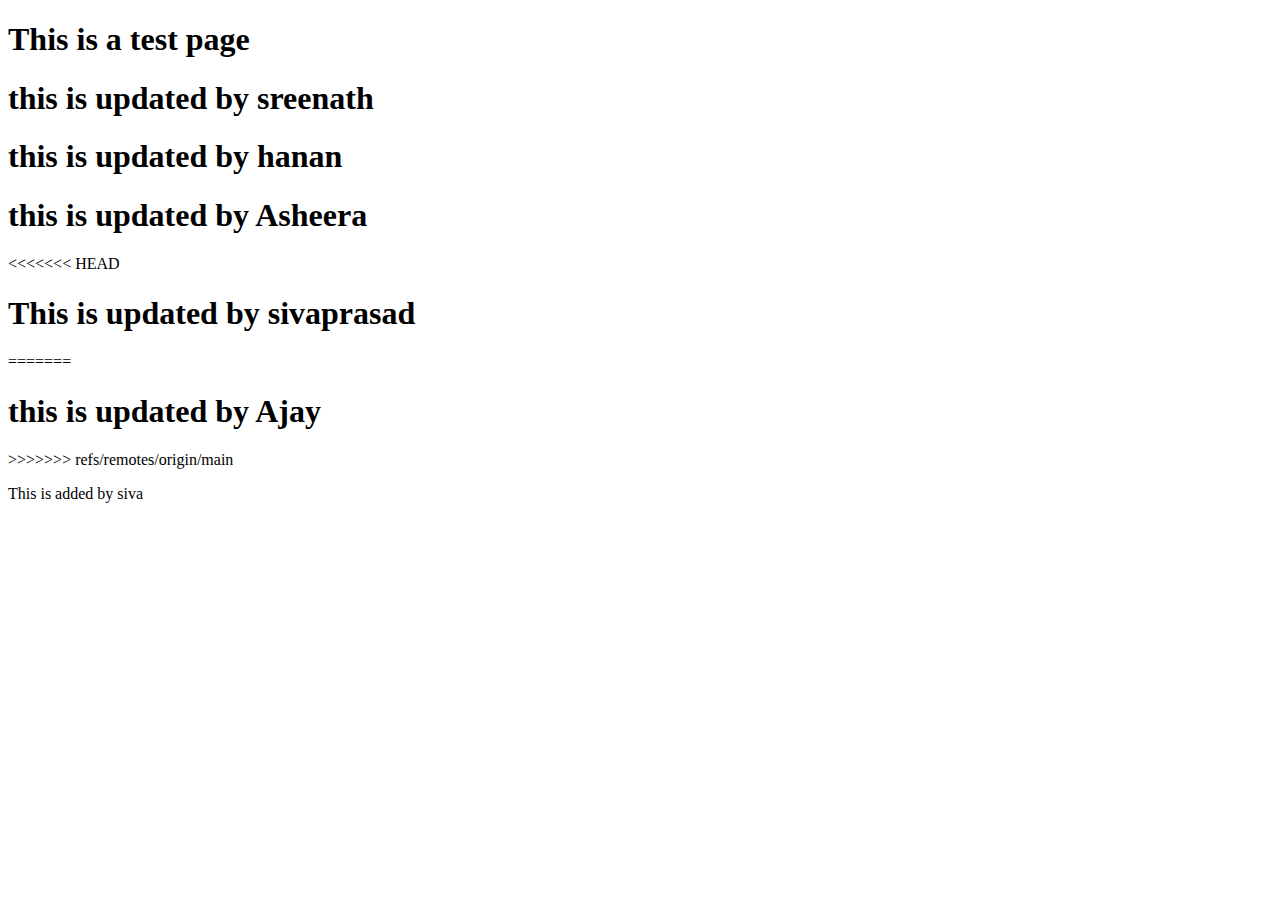
<file: index.html>
<!DOCTYPE html>
<html lang="en">
<head>
    <meta charset="UTF-8">
    <meta name="viewport" content="width=device-width, initial-scale=1.0">
    <title>Document</title>
</head>
<body>
    <h1>This is a test page</h1>
    <h1> this is updated by sreenath</h1>
    <h1> this is updated by hanan</h1>
    <h1>this is updated by Asheera</h1>
<<<<<<< HEAD
    <h1>This is updated by sivaprasad</h1>
=======
    <h1>this is updated by Ajay</h1>
    

>>>>>>> refs/remotes/origin/main
<p>This is added by siva</p>
</body>
</html>
</file>
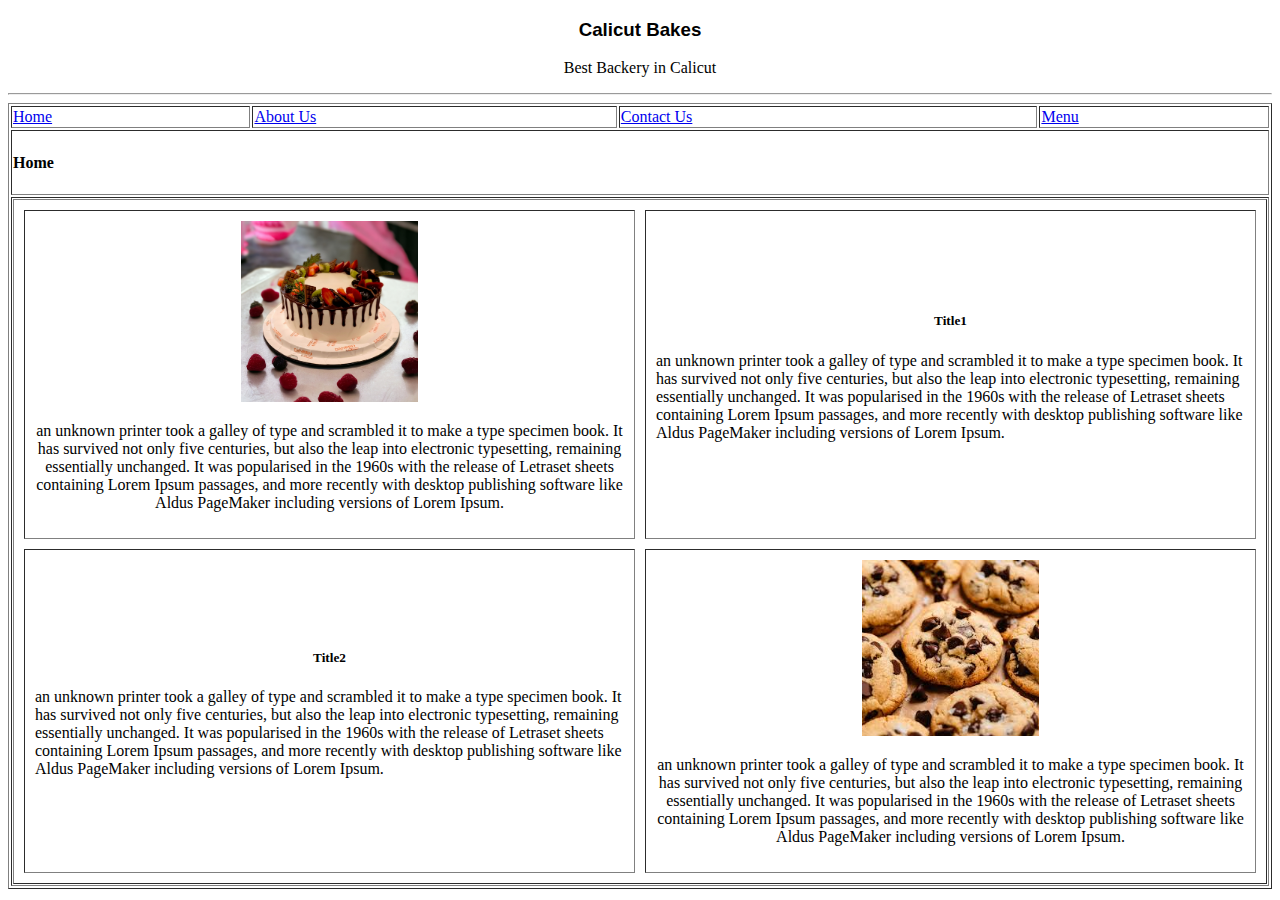
<file: CalicutBakes/index.html>
<!DOCTYPE html>
<html lang="en">
<head>
    <meta charset="UTF-8">
    <meta name="viewport" content="width=device-width, initial-scale=1.0">
    <title>CalicutBackes</title>
</head>
<body>
    <h3 align="center"><font face="arial">Calicut Bakes</font></h3>
    <p align="center">Best Backery in Calicut</p>
    <hr>
    <table border="1" width="100%">
        <tr>
        <td><a href="index.html">Home</a></td>
        <td><a href="about.html">About Us</a></td>
        <td><a href="contact.html">Contact Us</a></td>
        <td><a href="menu.html">Menu</a></td>
        </tr>
        <tr>
            <td colspan="4"> <h4>Home</h4></td>

        </tr>
        <tr>
            <!--Main Content-->
            <td colspan="4">
            <table border="1" cellpadding="10" cellspacing="10" width="100%">
                    <tr>
                        <td width="40%" align="center">
                            <img src="./images/Cacke1.jpeg" width="30%" height="30%">
                            <p>
                              
                                an unknown printer took a galley of type and scrambled it to make a type specimen book. It has survived not only five centuries, but also the leap into electronic typesetting, remaining essentially unchanged. It was popularised in the 1960s with the release of Letraset sheets containing Lorem Ipsum passages, and more recently with desktop publishing software 
                                like Aldus PageMaker including versions of Lorem Ipsum.
                            </p>    
                        </td>
                        <td>
                            <h5 align="center">Title1</h5>
                            <p>
                              
                                an unknown printer took a galley of type and scrambled it to make a type specimen book. It has survived not only five centuries, but also the leap into electronic typesetting, remaining essentially unchanged. It was popularised in the 1960s with the release of Letraset sheets containing Lorem Ipsum passages, and more recently with desktop publishing software 
                                like Aldus PageMaker including versions of Lorem Ipsum.
                            </p>    
                        </td>    

                    </tr>
                    <tr>
                        <td>
                            <p>
                                <h5 align="center">Title2</h5>
                                an unknown printer took a galley of type and scrambled it to make a type specimen book. It has survived not only five centuries, but also the leap into electronic typesetting, remaining essentially unchanged. It was popularised in the 1960s with the release of Letraset sheets containing Lorem Ipsum passages, and more recently with desktop publishing software 
                                like Aldus PageMaker including versions of Lorem Ipsum.
                            </p>  
                        </td> 
                        <td width="40%" align="center">
                            <img src="./images/Cookies.jfif" width="30%" height="30%">
                            <p>
                              
                                an unknown printer took a galley of type and scrambled it to make a type specimen book. It has survived not only five centuries, but also the leap into electronic typesetting, remaining essentially unchanged. It was popularised in the 1960s with the release of Letraset sheets containing Lorem Ipsum passages, and more recently with desktop publishing software 
                                like Aldus PageMaker including versions of Lorem Ipsum.
                            </p>    
                        </td>
                          

                    </tr>    
            </table>
            </td>
             <!--Main Content-->

        </tr>
    </table>
   
</body>
</html>
</file>
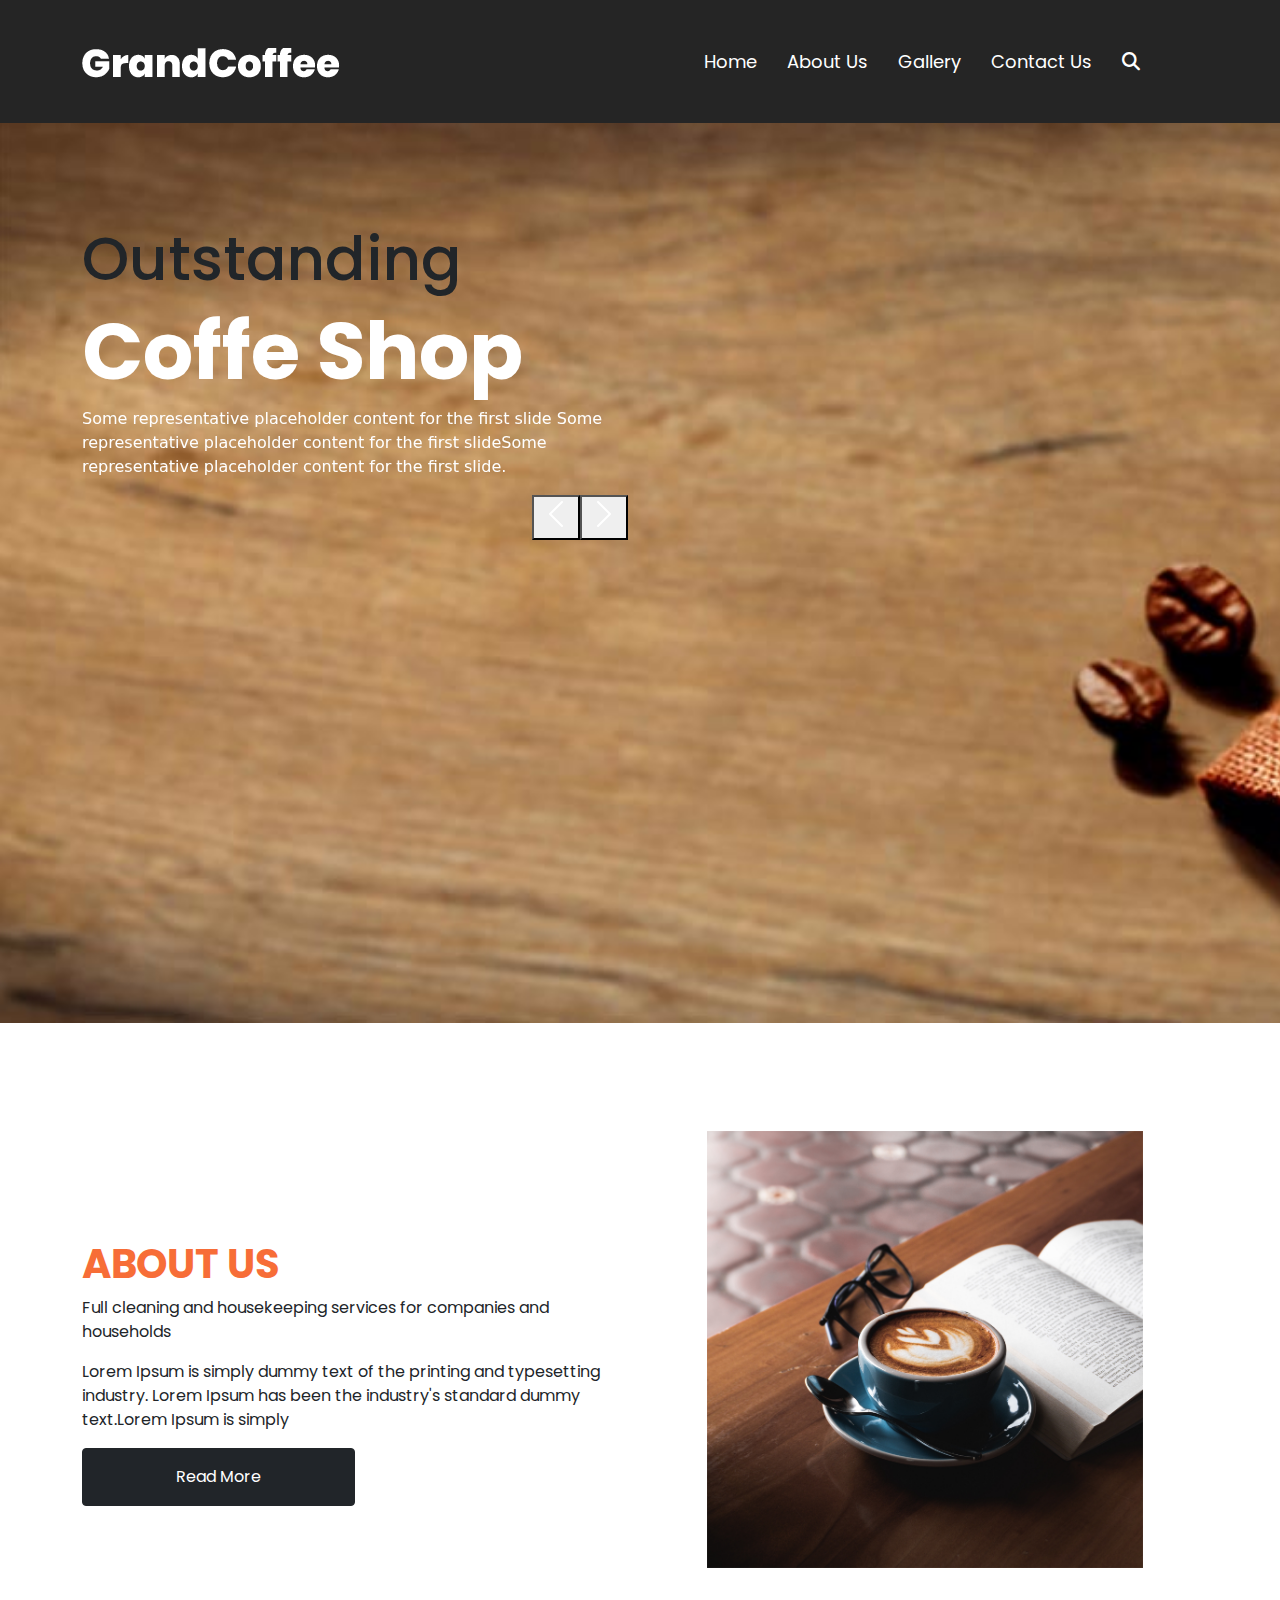
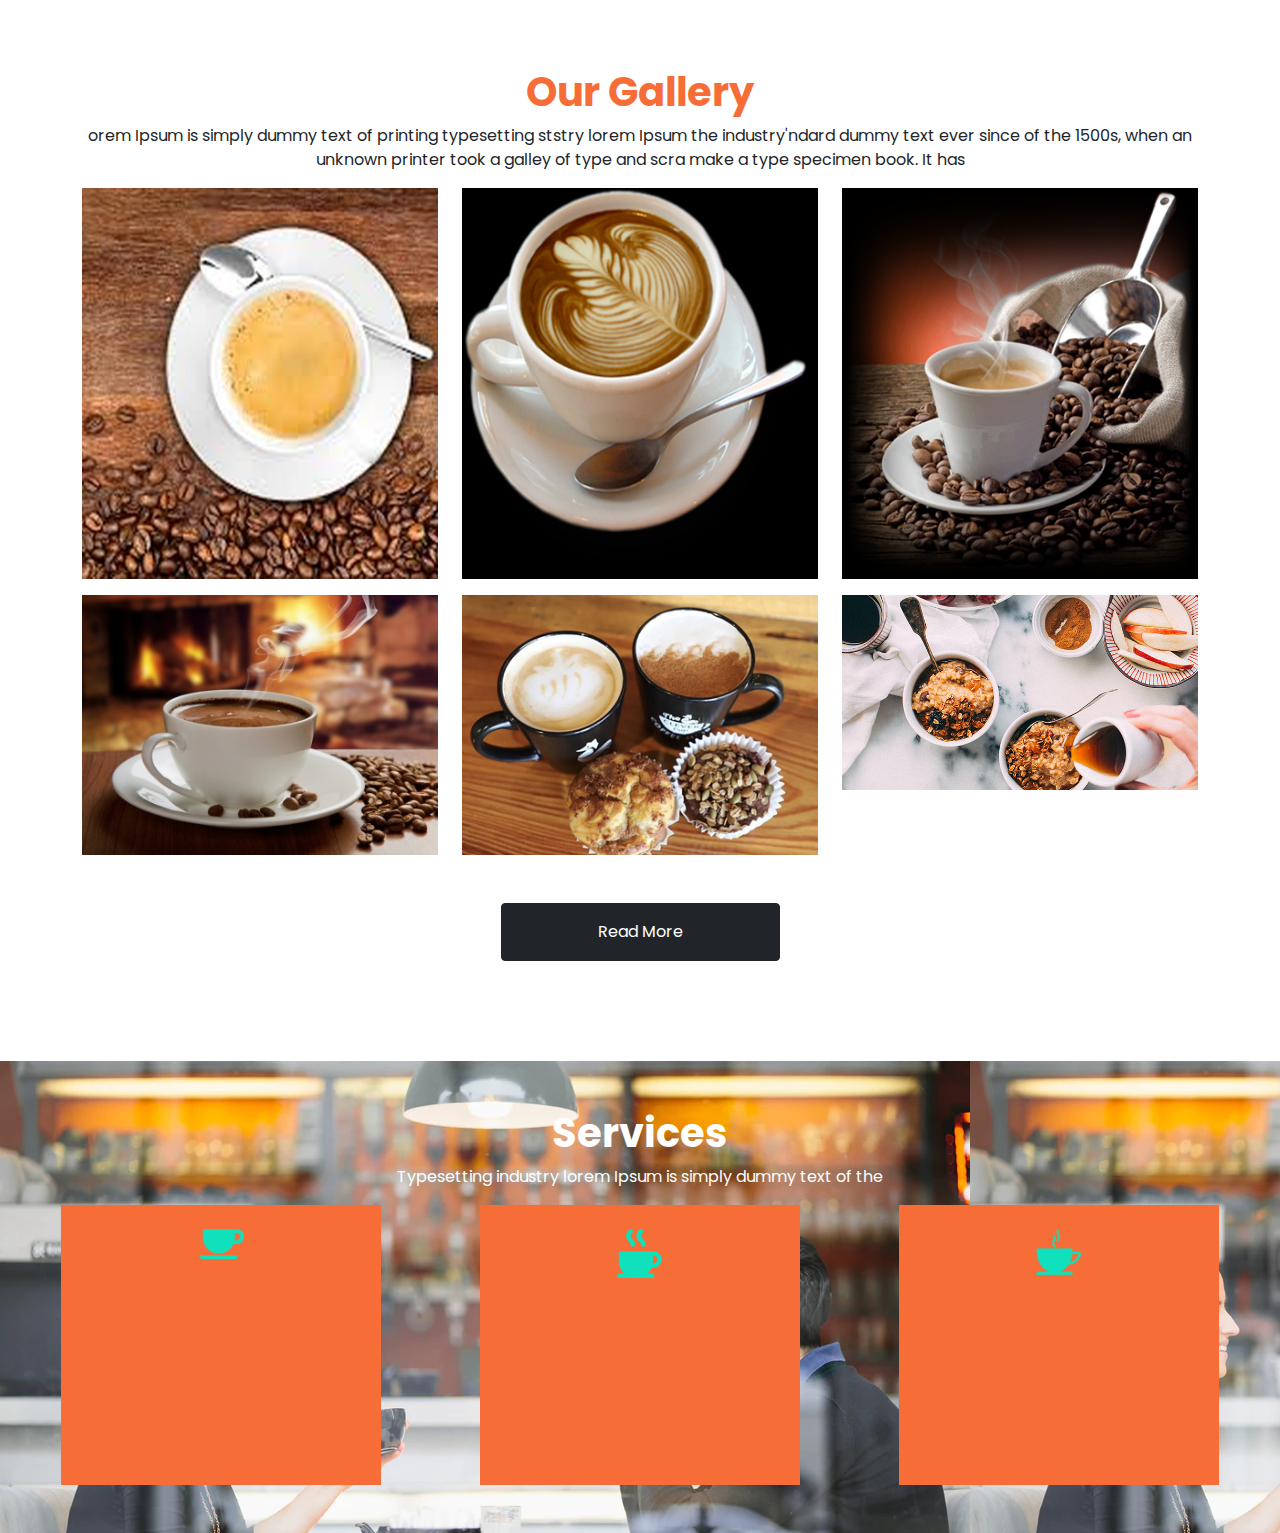
<file: GrandCoffe1/index.html>
<!DOCTYPE html>
<html lang="en">
<head>
    <meta charset="UTF-8">
    <meta name="viewport" content="width=device-width, initial-scale=1.0">
    <title>GrandCoffe</title>
    <link rel="preconnect" href="https://fonts.googleapis.com">
<link rel="preconnect" href="https://fonts.gstatic.com" crossorigin>
<link href="https://fonts.googleapis.com/css2?family=Poppins:ital,wght@0,100;0,200;0,300;0,400;0,500;0,600;0,700;0,800;0,900;1,100;1,200;1,300;1,400;1,500;1,600;1,700;1,800;1,900&display=swap" rel="stylesheet">
    <link rel="stylesheet" href="./bst/css/bootstrap.min.css">
    <link rel="stylesheet" href="./style.css">
    <link rel="stylesheet" href="https://cdnjs.cloudflare.com/ajax/libs/font-awesome/6.6.0/css/all.min.css">
    <script src="https://cdn.jsdelivr.net/npm/@popperjs/core@2.9.2/dist/umd/popper.min.js" integrity="sha384-IQsoLXl5PILFhosVNubq5LC7Qb9DXgDA9i+tQ8Zj3iwWAwPtgFTxbJ8NT4GN1R8p" crossorigin="anonymous"></script>
<script src="https://cdn.jsdelivr.net/npm/bootstrap@5.0.2/dist/js/bootstrap.min.js" integrity="sha384-cVKIPhGWiC2Al4u+LWgxfKTRIcfu0JTxR+EQDz/bgldoEyl4H0zUF0QKbrJ0EcQF" crossorigin="anonymous"></script>
</head>
<body>
    <!--TopMenu-->
    <div class="container-fluid topmenu">
        <div class="container">
            <div class="row">
                <div class="col-4">
                       <img src="./images/logo.png" class="mt-5"> 
                </div>
                <div class="col-8 ">
                    <ul class="menu float-end m-5">
                        <li><a href="#">Home</a></li>
                        <li><a href="#">About Us</a></li>
                        <li><a href="#">Gallery</a></li>
                        <li><a href="#">Contact Us</a></li>
                        <li><a href="#"><i class="fas fa-search"></i></a></li>
                    </ul>
                </div>
            </div>
        </div>
    </div>
    <!--Topmenu-->
    <!--Slider Section-->
    <div class="container-fluid slider">
        <div class="container">
            <div class="row">
                <div class="col-6" style="margin-top:100px;">
                        <!--Slide Code-->
                        <div id="carouselExampleCaptions" class="carousel slide" data-bs-ride="carousel">
                            
                            <div class="carousel-inner">
                              <div class="carousel-item active">
                               
                                  <h1 class="sliderTextline1">Outstanding</h1>
                                  <h2 class="sliderTextline2">Coffe Shop</h2>
                                  <p class="sliderTextpara">Some representative placeholder content for the first slide Some representative placeholder content for the first slideSome representative placeholder content for the first slide.</p>
                               
                              </div>
                              <div class="carousel-item">
                                
                               
                                <h1 class="sliderTextline1">Outstanding</h1>
                                <h2 class="sliderTextline2">Coffe Shop</h2>
                                <p class="sliderTextpara">Some representative placeholder content for the first slide Some representative placeholder content for the first slideSome representative placeholder content for the first slide.</p>
                              </div>
                              <div class="carousel-item">
                               
                               
                                <h1 class="sliderTextline1">Outstanding</h1>
                                  <h2 class="sliderTextline2">Coffe Shop</h2>
                                  <p class="sliderTextpara">Some representative placeholder content for the first slide Some representative placeholder content for the first slideSome representative placeholder content for the first slide.</p>
                              </div>
                            </div>
                            <button  type="button" data-bs-target="#carouselExampleCaptions" data-bs-slide="next" class="float-end">
                                <span class="carousel-control-next-icon" aria-hidden="true"></span>
                                <span class="visually-hidden">Next</span>
                              </button>
                            <button  type="button " data-bs-target="#carouselExampleCaptions" data-bs-slide="prev" class="float-end">
                              <span class="carousel-control-prev-icon" aria-hidden="true"></span>
                              <span class="visually-hidden">Previous</span>
                            </button>
                           
                          </div>
                        <!--Slider Code-->
                </div>
            </div>
        </div>
    </div>
     <!--Slider Section-->
 <!--About Us Section-->
 <div class="container aboutus">
    <div class="row mt-5">
        <!--About us content-->
        <div class="col-6">
            <h3>about us</h3>
            <p>Full cleaning and housekeeping services for companies and households</p>
            <p>Lorem Ipsum is simply dummy text of the printing and typesetting industry. Lorem Ipsum has been the industry's standard dummy text.Lorem Ipsum is simply</p>
            <button class="btn btn-dark w-50 p-3 ">Read More</button>
        </div>
        <!--About us content-->
        <!--About us image-->
        <div class="col-6 d-flex justify-content-center">
            <img src="./images/about-img.png"  class="image-fluid">
        </div>
        <!--About us image-->

    </div>
 </div>
 <!--About Us Section-->   
 <!--Gallery--> 
 <div class="container gallery">
    <div class="row">
        <div class="col">
            <h3>Our Gallery</h3>
            <p>orem Ipsum is simply dummy text of printing typesetting ststry lorem Ipsum the industry'ndard dummy text ever since of the 1500s, when an unknown printer took a galley of type and scra make a type specimen book. It has</p>
           
        </div>
    </div>
    <div class="row">
        <!--GalleryImage-->
        <div class="col-4">
            <img src="./images/img-1.png" class="image" width="100%">
        </div>
        <!--GalleryImage-->
         <!--GalleryImage-->
         <div class="col-4">
            <img src="./images/img-2.png" class="image" width="100%">
        </div>
        <!--GalleryImage-->
         <!--GalleryImage-->
         <div class="col-4">
            <img src="./images/img-3.png" class="image" width="100%">
        </div>
        <!--GalleryImage-->
         <!--GalleryImage-->
         <div class="col-4">
            <img src="./images/img-4.png" class="image mt-3" width="100%">
        </div>
        <!--GalleryImage-->
         <!--GalleryImage-->
         <div class="col-4">
            <img src="./images/img-5.png" class="image mt-3" width="100%">
        </div>
        <!--GalleryImage-->
         <!--GalleryImage-->
         <div class="col-4">
            <img src="./images/img-6.png" class="image mt-3" width="100%">
        </div>
        <!--GalleryImage-->
    </div>
    <div class="row">
        <div class="col d-flex justify-content-center mt-5">
            <button class="btn btn-dark w-25 p-3 ">Read More</button>
        </div>
    </div>
 </div>
 <!--Gallery--> 
 <!--Service-->
 <div class="container-fluid service">
    <div class="cotainer">
        <div class="row">
            <div class="col-12">
                 <h3 class="mt-5 text-center">Services</h3>
                 <p>Typesetting industry lorem Ipsum is simply dummy text of the</p>
           
            </div>
        </div>
        <div class="row">
            <!--Colstat-->
            <div class="col-12 d-flex justify-content-around mb-5">
                <div class="serviceBox d-flex justify-content-center">
                        <div class="houseIcon mt-4">
                            <img src="./images/icon1.png" class="image" width="100%" height="auto">
                        </div>
                </div>
                <div class="serviceBox d-flex justify-content-center">
                    <div class="houseIcon mt-4">
                        <img src="./images/icon2.png" class="image" width="100%" height="auto">
                    </div>
                </div>
                <div class="serviceBox d-flex justify-content-center">
                    <div class="houseIcon mt-4">
                        <img src="./images/icon3.png" class="image" width="100%" height="auto">
                    </div>
            </div>
            </div>
            <!--ColEnd-->
           
        </div>
    </div>
 </div>
 <!--Service-->
</body>
</html>
</file>
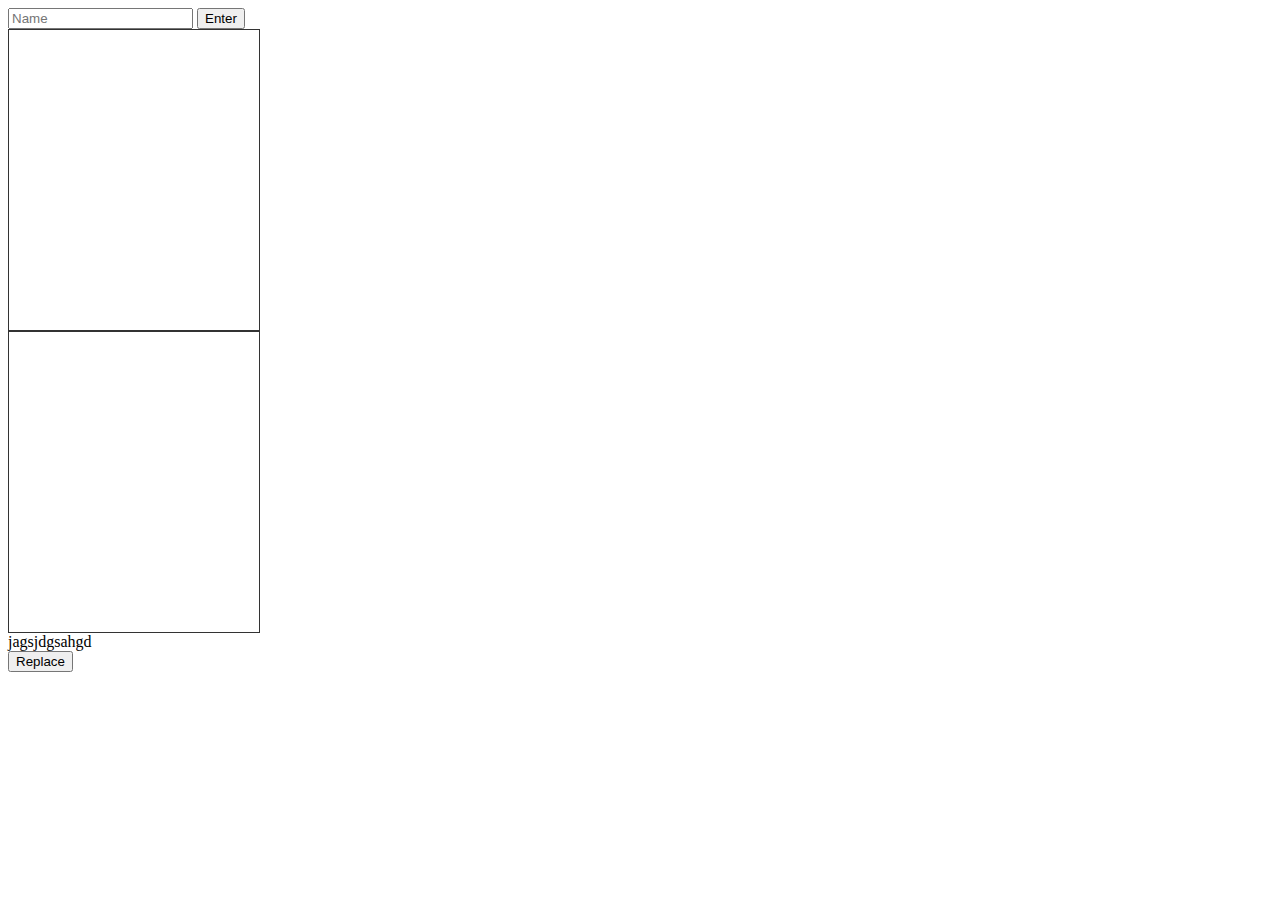
<file: JSCode/index.html>
<!DOCTYPE html>
<html lang="en">
<head>
    <meta charset="UTF-8">
    <meta name="viewport" content="width=device-width, initial-scale=1.0">
    <title>Document</title>
    <style>
        .box{
            width:250px;
            height:300px;
            border:1px solid #333;
        }
    </style>
</head>
<body>
   <input type="text" id="txt1" placeholder="Name" >
   <label id="error1"></label>
   <input type="button" id="btn1" value="Enter">
  <div id="box" class="box">

  </div>
  <div id="boxReplace" class="box">

  </div>
  <div contenteditable="true">jagsjdgsahgd</div>
  <input type="button" value="Replace"  id="btnReplace">
   <script>
    var nameArray=[];
    var btn=document.querySelector("#btn1");
    var txt1=document.querySelector("#txt1");
    var err=document.querySelector("#error1");
    var boxref=document.querySelector("#box");
    var btnrep=document.querySelector("#btnReplace");
    var boxcontainer=document.querySelector("#boxReplace");
    btn.onclick=function(){
       if(txt1.value==""){
        err.innerHTML="Plase Enter Name";
        err.style.color="red";
       }
       else{
            if(nameArray.includes(txt1.value)){
                err.innerHTML="Value already in array";
                err.style.color="red";
            }
            else{
                nameArray.push(txt1.value);
                boxref.innerHTML="";
                for(item of nameArray){
                    var p1=document.createElement("p");
                    p1.innerHTML=item;
                    boxref.appendChild(p1);
                }
                txt1.value="";
                
            }
            
       }
    }
    txt1.onclick=function(){
        err.innerHTML="";
    }
    btnrep.onclick=function(){
        
        boxcontainer.innerHTML="";
        boxref.innerHTML="";
        i=1;
        for(item of nameArray){
            if(i%2!=0){
                var p1=document.createElement("p");
                
                    p1.innerHTML=item;
                   
                    boxcontainer.appendChild(p1);
                    
                    }
                    else{
                    var p2=document.createElement("p");
                     p2.innerHTML=item;
                     boxref.appendChild(p2);
                    }
                i++;
                }
    }
      
   </script>
</body>
</html>
</file>
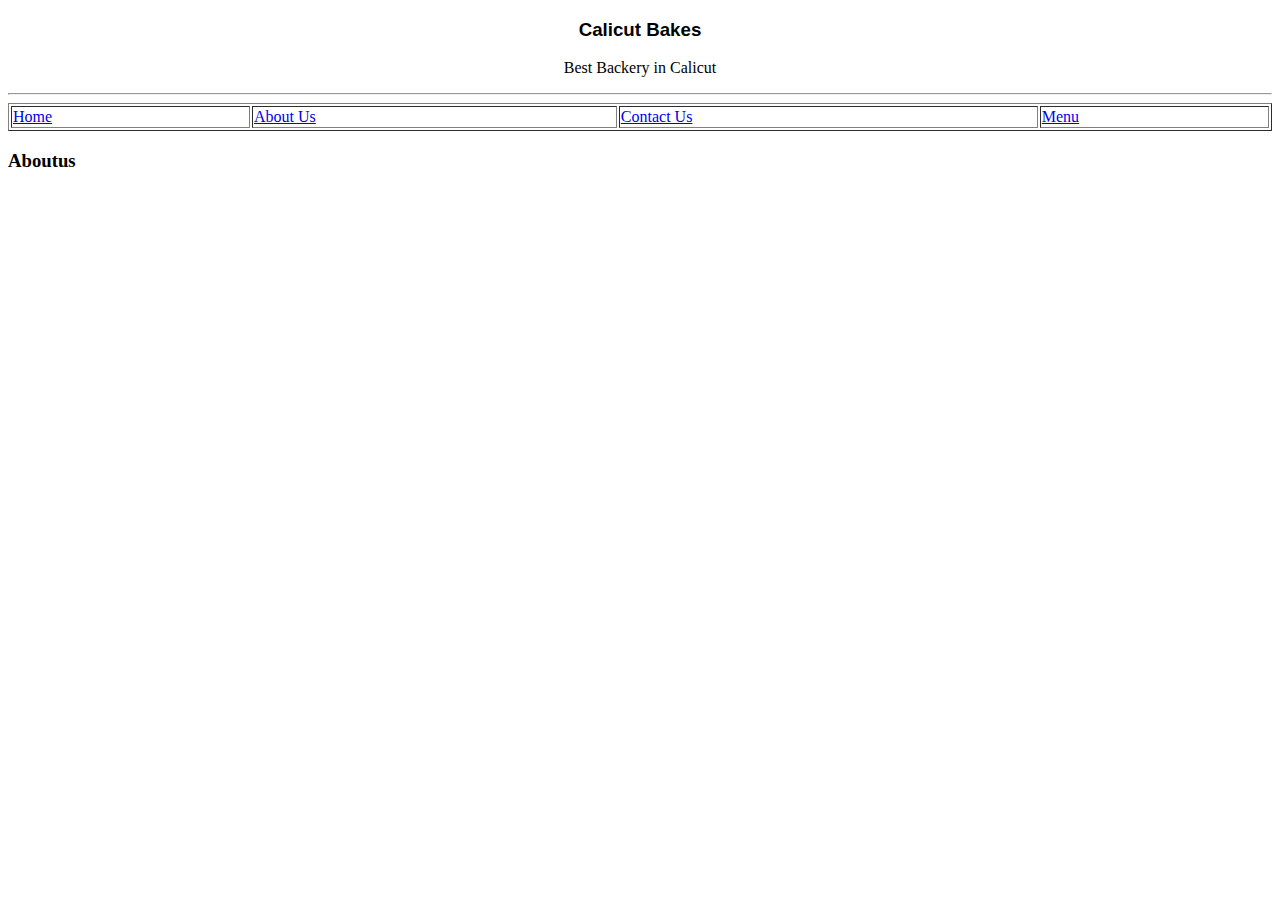
<file: CalicutBakes/about.html>
<!DOCTYPE html>
<html lang="en">
<head>
    <meta charset="UTF-8">
    <meta name="viewport" content="width=device-width, initial-scale=1.0">
    <title>CalicutBackes</title>
</head>
<body>
    <h3 align="center"><font face="arial">Calicut Bakes</font></h3>
    <p align="center">Best Backery in Calicut</p>
    <hr>
    <table border="1" width="100%">
        <tr>
        <td><a href="index.html">Home</a></td>
        <td><a href="about.html">About Us</a></td>
        <td><a href="contact.html">Contact Us</a></td>
        <td><a href="menu.html">Menu</a></td>
        </tr>
    </table>
    <h3>Aboutus</h3>
</body>
</html>
</file>
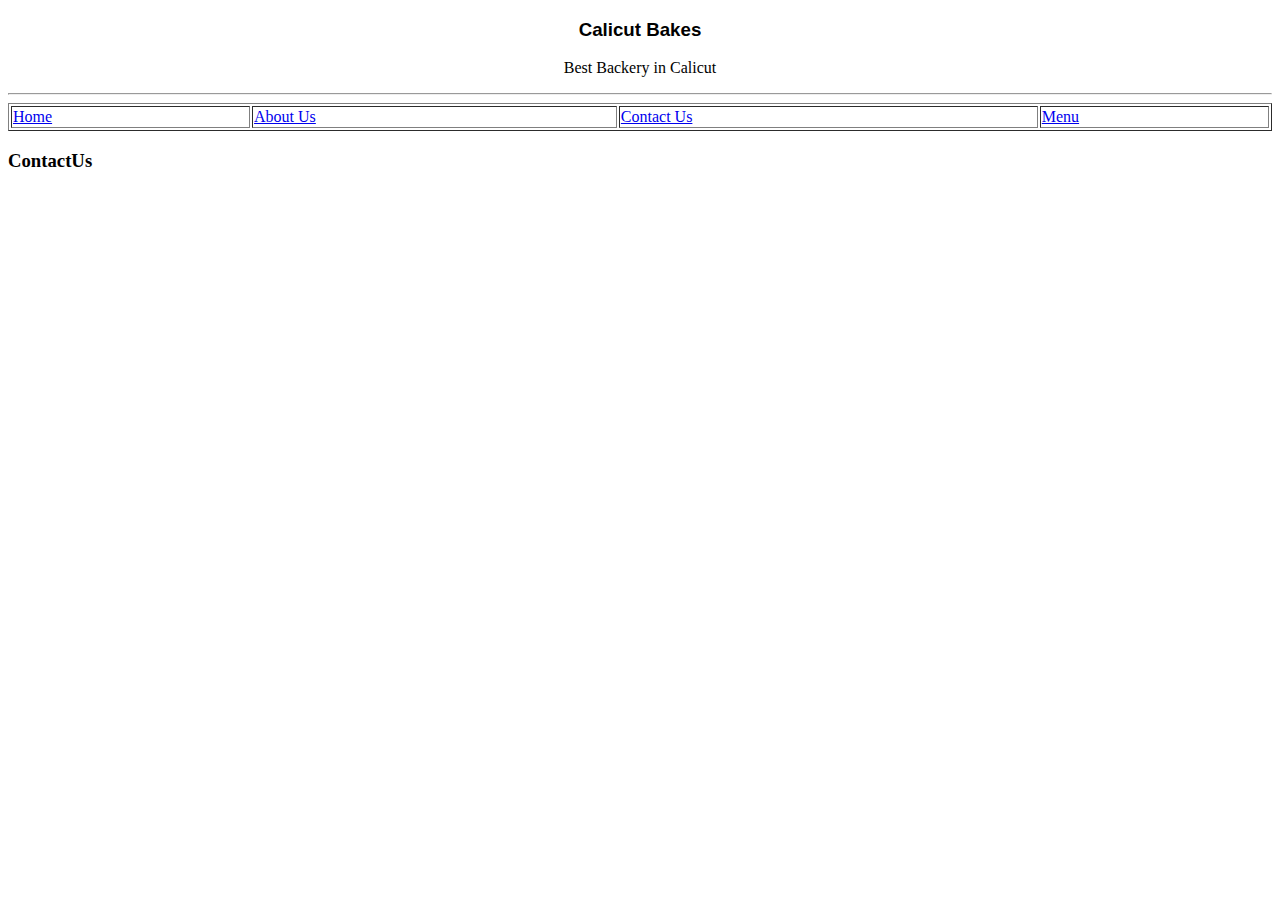
<file: CalicutBakes/contact.html>
<!DOCTYPE html>
<html lang="en">
<head>
    <meta charset="UTF-8">
    <meta name="viewport" content="width=device-width, initial-scale=1.0">
    <title>CalicutBackes</title>
</head>
<body>
    <h3 align="center"><font face="arial">Calicut Bakes</font></h3>
    <p align="center">Best Backery in Calicut</p>
    <hr>
    <table border="1" width="100%">
        <tr>
        <td><a href="index.html">Home</a></td>
        <td><a href="about.html">About Us</a></td>
        <td><a href="contact.html">Contact Us</a></td>
        <td><a href="menu.html">Menu</a></td>
        </tr>
    </table>
    <h3>ContactUs</h3>
</body>
</html>
</file>
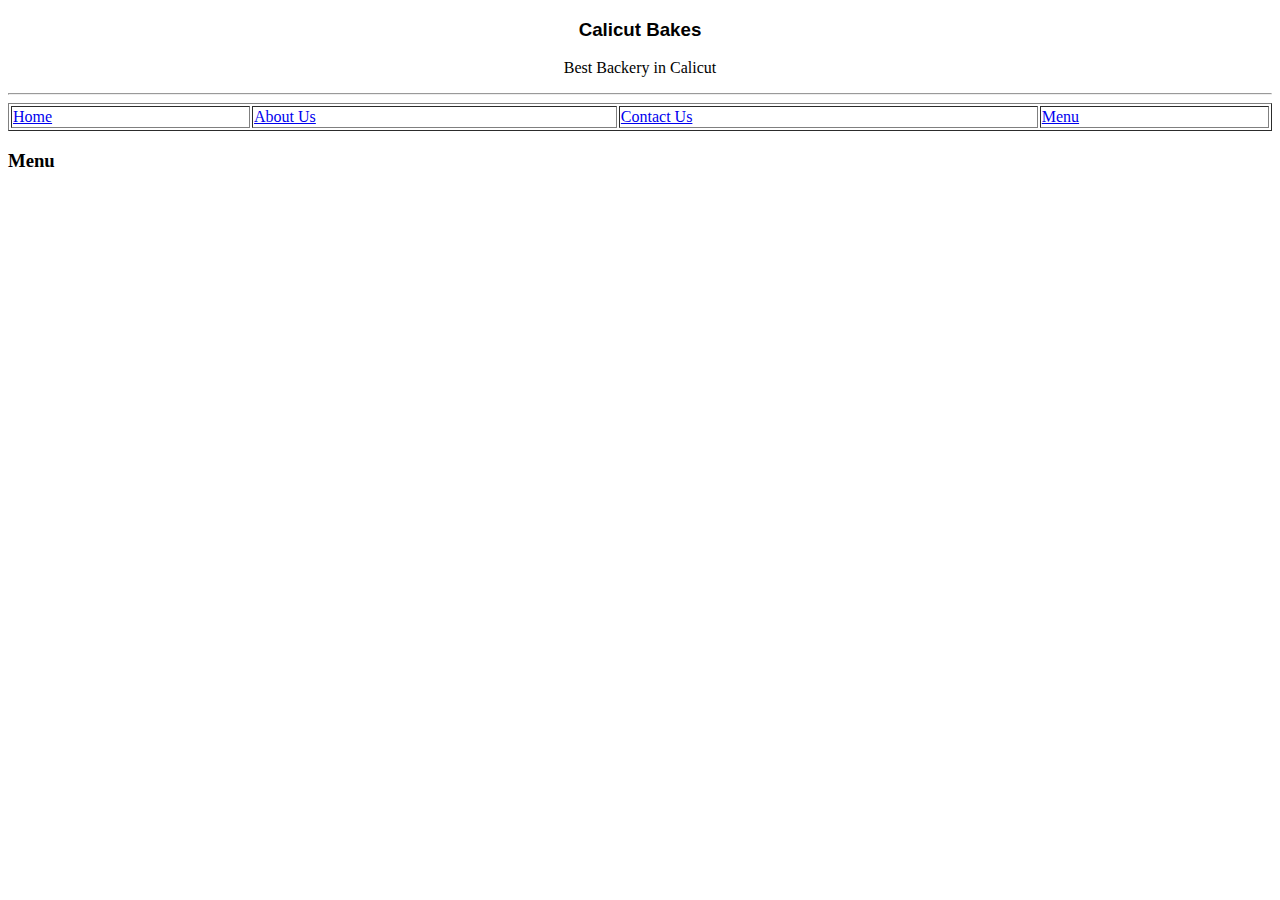
<file: CalicutBakes/menu.html>
<!DOCTYPE html>
<html lang="en">
<head>
    <meta charset="UTF-8">
    <meta name="viewport" content="width=device-width, initial-scale=1.0">
    <title>CalicutBackes</title>
</head>
<body>
    <h3 align="center"><font face="arial">Calicut Bakes</font></h3>
    <p align="center">Best Backery in Calicut</p>
    <hr>
    <table border="1" width="100%">
        <tr>
        <td><a href="index.html">Home</a></td>
        <td><a href="about.html">About Us</a></td>
        <td><a href="contact.html">Contact Us</a></td>
        <td><a href="menu.html">Menu</a></td>
        </tr>
    </table>
    <h3>Menu</h3>
</body>
</html>
</file>
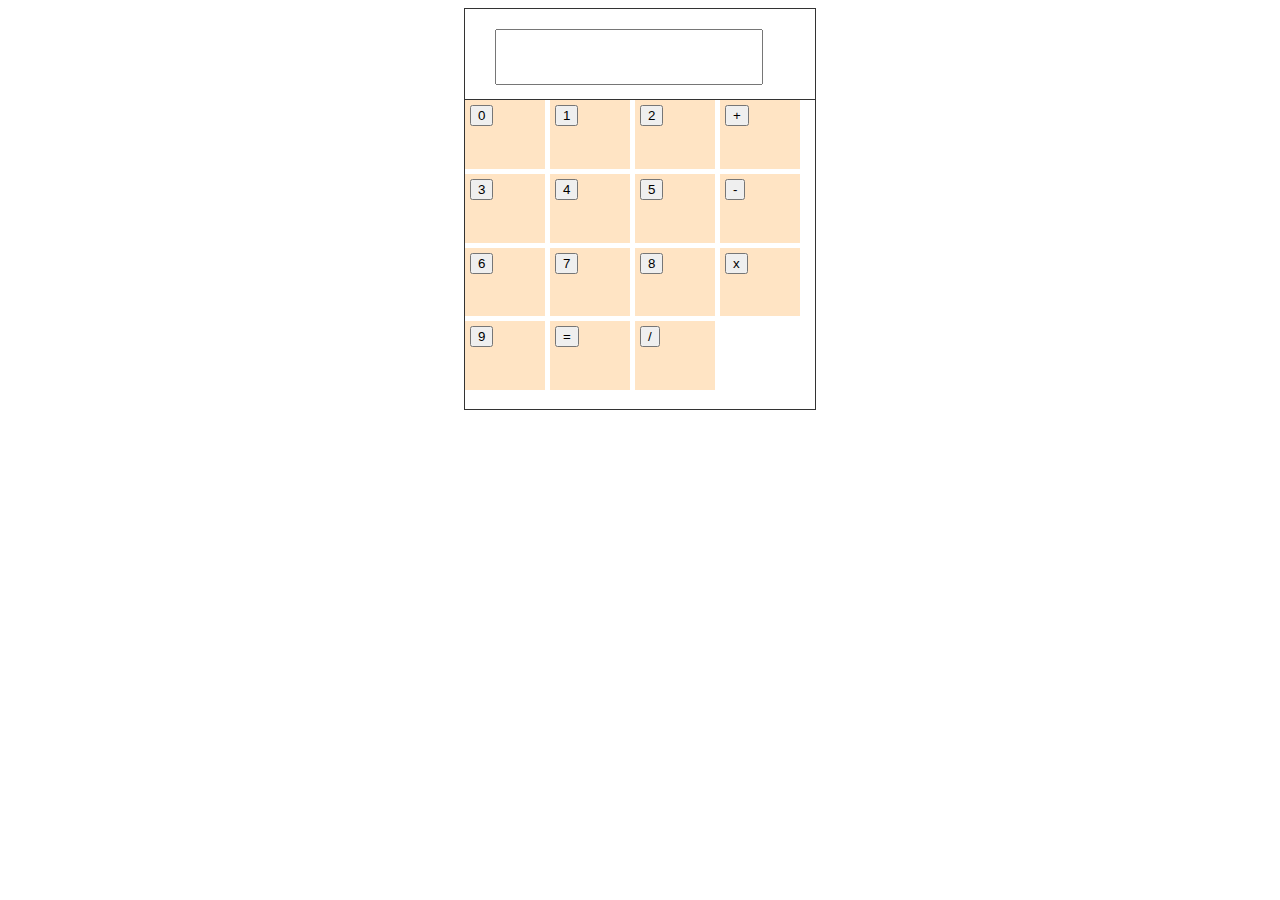
<file: JSCode/calculator.html>
<!DOCTYPE html>
<html lang="en">
<head>
    <meta charset="UTF-8">
    <meta name="viewport" content="width=device-width, initial-scale=1.0">
    <title>Calculator</title>
    <style>
        .calcContainer{
            width:350px;
            height:400px;
            margin:0px auto;
            border:1px solid #333;
        }
        .calcContainer .topScreen{
            width:100%;
            height:90px;
            border-bottom:1px solid #333;
        }
        .calcContainer .topScreen .txtScreen{
            
            margin:20px 30px auto;
            height:50px;
            width:260px;
            font-size: 25px;
        }
        .calcContainer .btnContainer{
            width:100%;
            height:290px;
            display:grid;
            grid-template-columns: 80px 80px 80px 80px;
            grid-template-rows: auto auto auto auto;
            grid-gap: 5px;
            
        }
        .calcContainer .btnContainer .item{
            padding:5px;
            background-color: bisque;
        }
    </style>
</head>
<body>
    <div class="calcContainer">
            <!--Topscreen-->
            <div class="topScreen">
                <input type="text" class="txtScreen">
            </div>
            <!--Topscreen-->
            <!--Button Container-->
            <div class="btnContainer">
                <div class="item">
                    <input type="button" value="0">
                </div>
                <div class="item">
                    <input type="button" value="1">
                </div>
                <div class="item">
                    <input type="button" value="2">
                </div>
                <div class="item">
                    <input type="button" value="+">
                </div>
                <div class="item">
                    <input type="button" value="3">
                </div>
                <div class="item">
                    <input type="button" value="4">
                </div>
                <div class="item">
                    <input type="button" value="5">
                </div>
                <div class="item">
                    <input type="button" value="-">
                </div>
                <div class="item">
                    <input type="button" value="6">
                </div>
                <div class="item">
                    <input type="button" value="7">
                </div>
                <div class="item">
                    <input type="button" value="8">
                </div>
                <div class="item">
                    <input type="button" value="x">
                </div>
                <div class="item">
                    <input type="button" value="9">
                </div>
                <div class="item">
                    <input type="button" value="=">
                </div>
                <div class="item">
                    <input type="button" value="/">
                </div>
            </div>
            <!--Button Container-->
    </div>

</body>
</html>
</file>
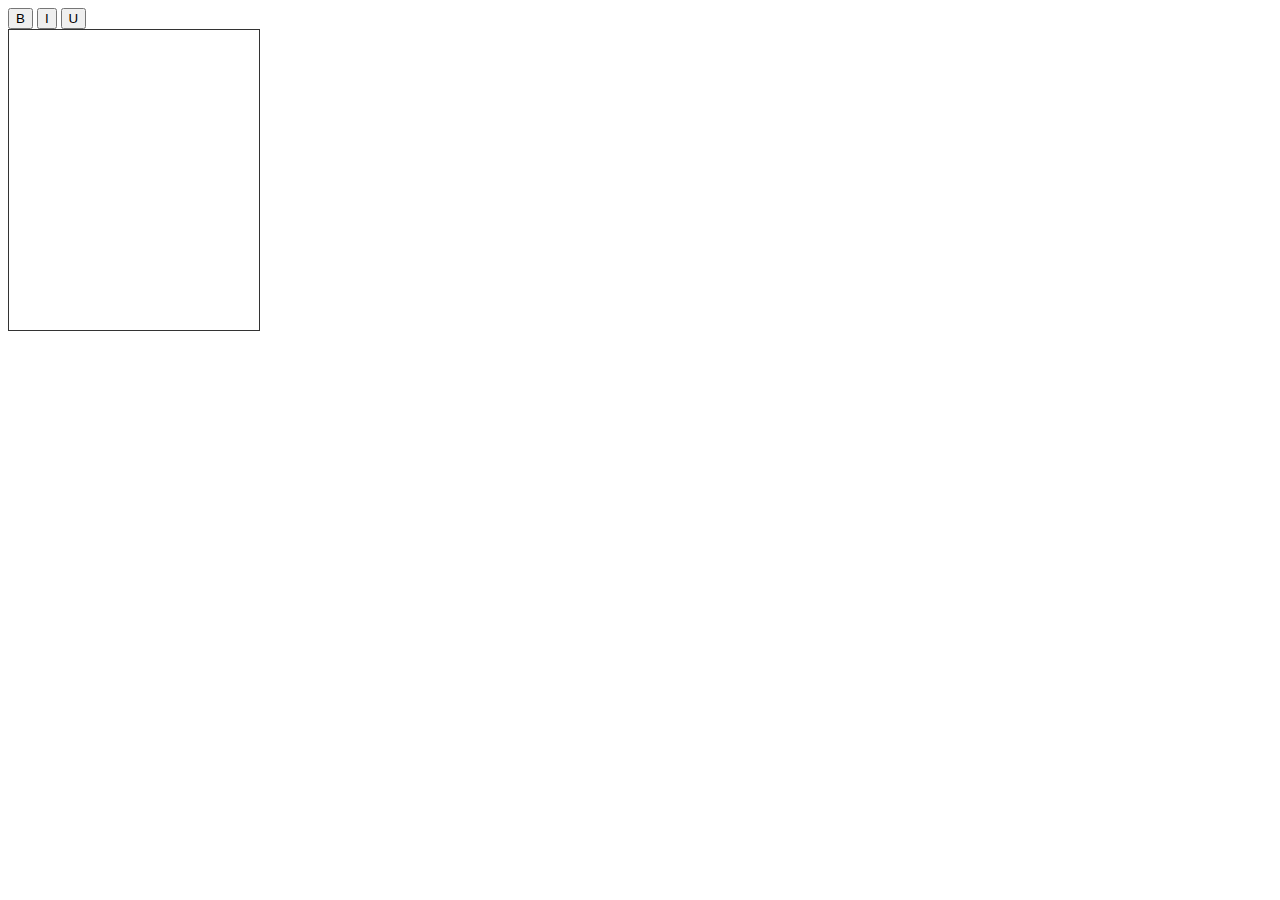
<file: JSCode/texteditor.html>
<!DOCTYPE html>
<html lang="en">
<head>
    <meta charset="UTF-8">
    <meta name="viewport" content="width=device-width, initial-scale=1.0">
    <title>Document</title>
    <style>
        .box{
            width:250px;
            height:300px;
            border:1px solid #333;
        }
        .bld{
            font-weight: bold;
        }
        .ita{
            font-style: italic;
        }
        .undl{
            text-decoration: underline;
        }
    </style>
</head>
<body>
    <input type="button" id="btnBold" value="B">
    <input type="button" id="btnItalic" value="I">
    <input type="button" id="btnUnderline" value="U">
    <div contenteditable="true" id="cntainer" class="box">
        
    </div>
 <script>
    var cnt=document.querySelector("#cntainer");
    var btnBold=document.querySelector("#btnBold");
    var btnItalic=document.querySelector("#btnItalic");
    var btnUnderline=document.querySelector("#btnUnderline");
    var boldFlag=0;
    btnBold.onclick=function(){
        if(boldFlag==0){
            cnt.setAttribute('class','bld');
            boldFlag=1;
        }
        else{
            cnt.classList.remove("bld");
            boldFlag=0;
        }
        
    }
    btnItalic.onclick=function(){
        cnt.setAttribute('class','ita');
    }
    btnUnderline.onclick=function(){
        cnt.setAttribute('class','undl');
    }
</script>
</body>
</html>
</file>
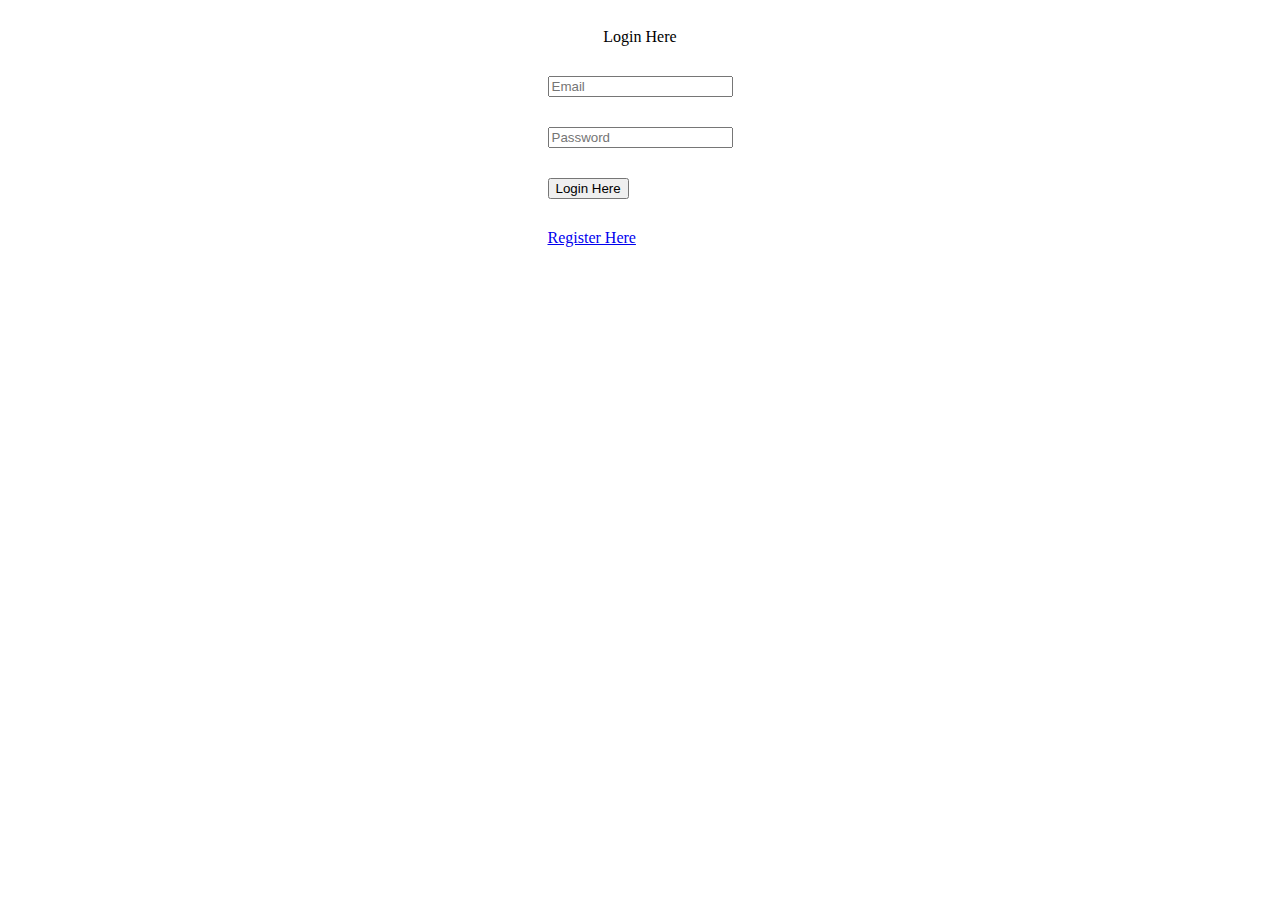
<file: loginmodule/login.html>
<!DOCTYPE html>
<html lang="en">
<head>
    <meta charset="UTF-8">
    <meta name="viewport" content="width=device-width, initial-scale=1.0">
    <title>Login</title>
</head>
<body>
    <table align="center" cellpadding="10" cellspacing="10">
        <tr><td align="center">Login Here</td></tr>
        <tr><td><input type="text" placeholder="Email"></td></tr>
        <tr><td><input type="password" placeholder="Password"></td></tr>
        <tr><td><input type="button" value="Login Here"></td></tr>
        <tr><td><a href="register.html">Register Here</a></td></tr>
    </table>
</body>
</html>
</file>
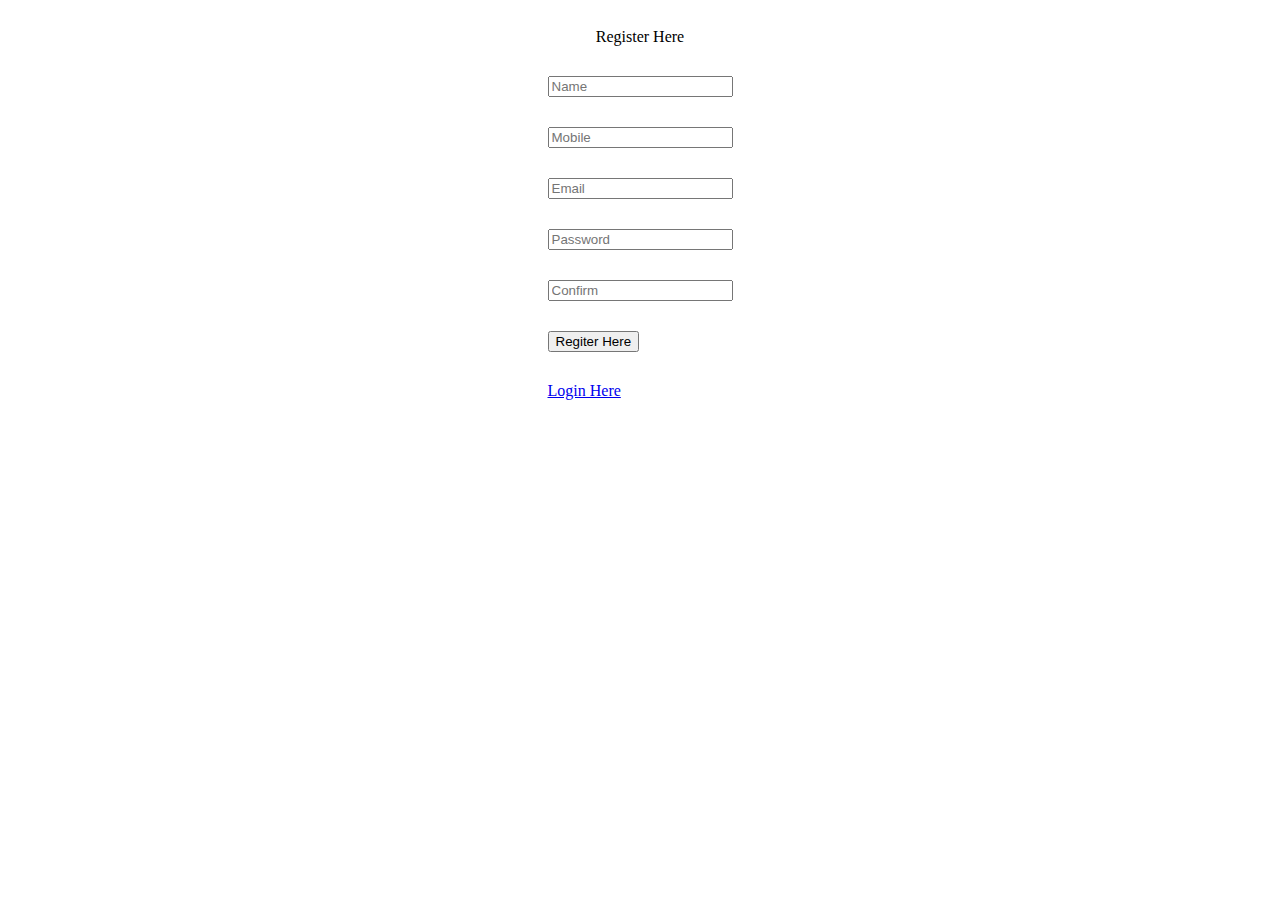
<file: loginmodule/register.html>
<!DOCTYPE html>
<html lang="en">
<head>
    <meta charset="UTF-8">
    <meta name="viewport" content="width=device-width, initial-scale=1.0">
    <title>Login</title>
</head>
<body>
    <form>
    <table align="center" cellpadding="10" cellspacing="10">
        <tr><td align="center">Register Here</td></tr>
        <tr><td><input type="text" placeholder="Name" pattern="[a-z]{10}" required></td></tr>
        <tr><td><input type="text" placeholder="Mobile" pattern="[0-9]" required></td></tr>
        <tr><td><input type="text" placeholder="Email"></td></tr>
        <tr><td><input type="password" placeholder="Password"></td></tr>
        <tr><td><input type="password" placeholder="Confirm"></td></tr>
      
        <tr><td><input type="submit" value="Regiter Here"></td></tr>
        <tr><td><a href="login.html">Login Here</a></td></tr>
    </table>
    </form>
</body>
</html>
</file>
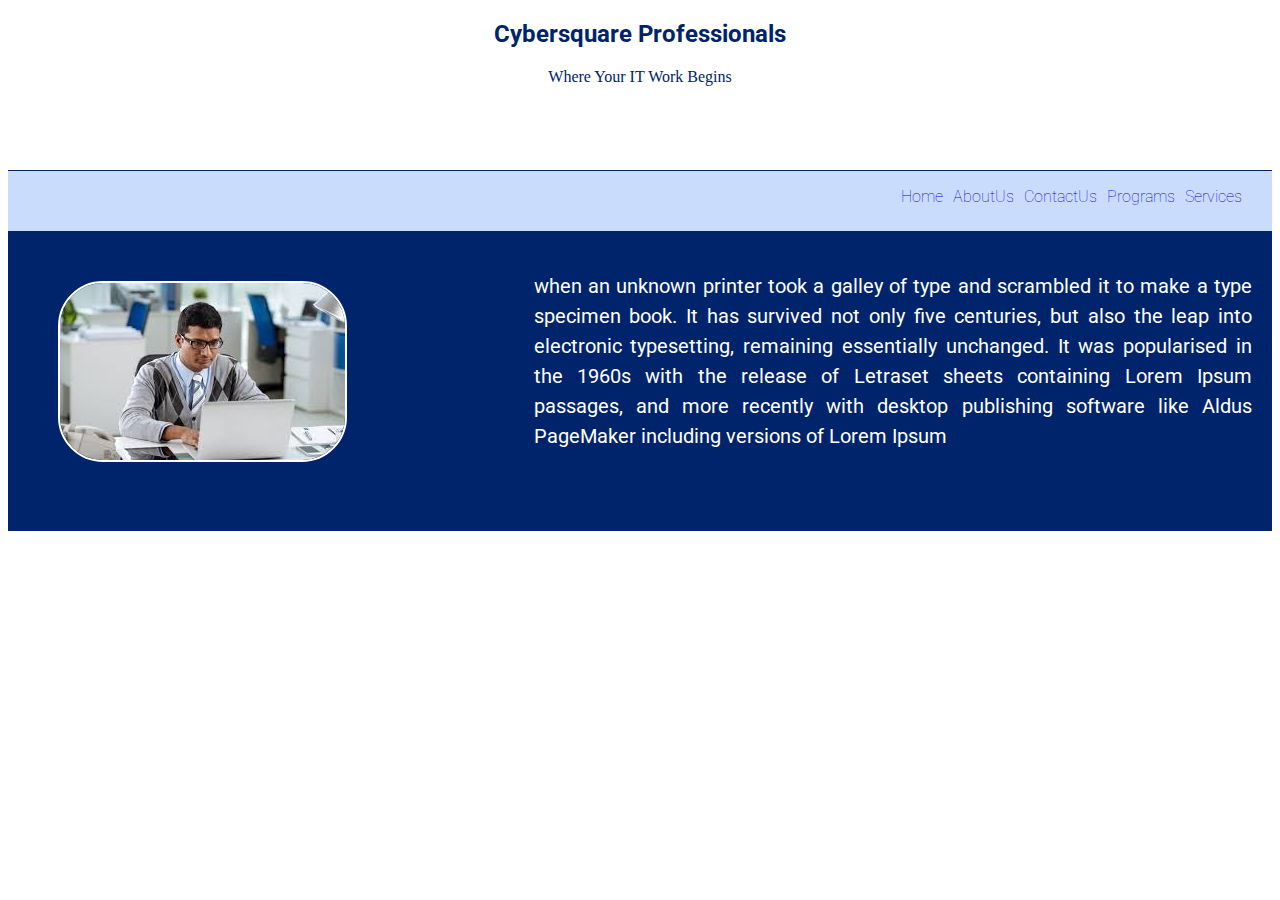
<file: Proj6/ex1.html>
<!DOCTYPE html>
<html lang="en">
<head>
    <meta charset="UTF-8">
    <meta name="viewport" content="width=device-width, initial-scale=1.0">
    <title>My First Experiment</title>
    <link rel="preconnect" href="https://fonts.googleapis.com">
<link rel="preconnect" href="https://fonts.gstatic.com" crossorigin>
<link href="https://fonts.googleapis.com/css2?family=Roboto:ital,wght@0,100;0,300;0,400;0,500;0,700;0,900;1,100;1,300;1,400;1,500;1,700;1,900&display=swap" rel="stylesheet">
    <style>
        /*#00246B, #CADCFC*/
        .roboto-thin {
  font-family: "Roboto", sans-serif;
  font-weight: 100;
  font-style: normal;
}

.roboto-light {
  font-family: "Roboto", sans-serif;
  font-weight: 300;
  font-style: normal;
}

.roboto-regular {
  font-family: "Roboto", sans-serif;
  font-weight: 400;
  font-style: normal;
}

.roboto-medium {
  font-family: "Roboto", sans-serif;
  font-weight: 500;
  font-style: normal;
}

.roboto-bold {
  font-family: "Roboto", sans-serif;
  font-weight: 700;
  font-style: normal;
}

.roboto-black {
  font-family: "Roboto", sans-serif;
  font-weight: 900;
  font-style: normal;
}

.roboto-thin-italic {
  font-family: "Roboto", sans-serif;
  font-weight: 100;
  font-style: italic;
}

.roboto-light-italic {
  font-family: "Roboto", sans-serif;
  font-weight: 300;
  font-style: italic;
}

.roboto-regular-italic {
  font-family: "Roboto", sans-serif;
  font-weight: 400;
  font-style: italic;
}

.roboto-medium-italic {
  font-family: "Roboto", sans-serif;
  font-weight: 500;
  font-style: italic;
}

.roboto-bold-italic {
  font-family: "Roboto", sans-serif;
  font-weight: 700;
  font-style: italic;
}

.roboto-black-italic {
  font-family: "Roboto", sans-serif;
  font-weight: 900;
  font-style: italic;
}

        .header{
                height:150px;
                width:100%;
                border-bottom:1px solid #00246B;
        }
        .header h2{
            text-align: center;
            color:#00246B;
        }
        .header p{
            text-align: center;
            color:#00246B; 
        }
        .menu{
            width:100%;
            background-color:#CADCFC;  
            min-height: 60px;
        }
        .menu ul{
            list-style-type: none;
            float:right;
            margin-right:30px;
        }
        .menu ul li{
            float:left;
            margin-left:10px;
        }
        .menu ul li a{
            text-decoration: none;
        }
        .content1{
            display: flex;
            width: 100%;
            align-items: center;
            justify-content: space-evenly;
        }
        .content1 .imageContainer{
            width:40%;
            height:300px;
            background-color:#00246B;
            

        }
        .content1 .imageContainer img{
            margin:50px;
            border:2px solid #fff;
            border-radius: 45px;
        }
        .content1 .textContainer{
            width:60%;
            height:300px;
            background-color: #00246B;
            color:#fff;

        }
        .content1 .textContainer p{
            text-align: justify;
            line-height: 30px;
            font-size: 20px;
            padding:20px;
        }

        .footer{

        }
    </style>
</head>
<body>
        <!--Header-->
            <div class="header">
                <h2 class="roboto-bold">Cybersquare Professionals</h2>
                <p>Where Your IT Work Begins</p>
            </div>
        <!--Header-->
        <!--Menu-->
        <div class="menu roboto-thin">
            <ul>
                <li><a href="#">Home</a></li>
                <li><a href="#">AboutUs</a></li>
                <li><a href="#">ContactUs</a></li>
                <li><a href="#">Programs</a></li>
                <li><a href="#">Services</a></li>
            </ul>
        </div>
        <!--Menu-->
        <!--Container1-->
        <div class="content1">
            <div class="imageContainer">
                <img src="./images/containerImage.jfif">
            </div>
            <div class="textContainer roboto-regular">
                <p >when an unknown printer took a galley of type and scrambled it to make a type specimen book. It has survived not only five centuries, 
                    but also the leap into electronic typesetting, 
                    remaining essentially unchanged. It was popularised in the 1960s with the release of Letraset sheets 
                    containing Lorem Ipsum passages, and more recently with desktop publishing 
                    software like Aldus PageMaker including versions of 
                    Lorem Ipsum</p>
            </div>
        </div>
        <!--Container1-->
</body>
</html>
</file>
<file: GrandCoffe1/style.css>
.poppins-thin {
    font-family: "Poppins", sans-serif;
    font-weight: 100;
    font-style: normal;
  }
  
  .poppins-extralight {
    font-family: "Poppins", sans-serif;
    font-weight: 200;
    font-style: normal;
  }
  
  .poppins-light {
    font-family: "Poppins", sans-serif;
    font-weight: 300;
    font-style: normal;
  }
  
  .poppins-regular {
    font-family: "Poppins", sans-serif;
    font-weight: 400;
    font-style: normal;
  }
  
  .poppins-medium {
    font-family: "Poppins", sans-serif;
    font-weight: 500;
    font-style: normal;
  }
  
  .poppins-semibold {
    font-family: "Poppins", sans-serif;
    font-weight: 600;
    font-style: normal;
  }
  
  .poppins-bold {
    font-family: "Poppins", sans-serif;
    font-weight: 700;
    font-style: normal;
  }
  
  .poppins-extrabold {
    font-family: "Poppins", sans-serif;
    font-weight: 800;
    font-style: normal;
  }
  
  .poppins-black {
    font-family: "Poppins", sans-serif;
    font-weight: 900;
    font-style: normal;
  }
  
  .poppins-thin-italic {
    font-family: "Poppins", sans-serif;
    font-weight: 100;
    font-style: italic;
  }
  
  .poppins-extralight-italic {
    font-family: "Poppins", sans-serif;
    font-weight: 200;
    font-style: italic;
  }
  
  .poppins-light-italic {
    font-family: "Poppins", sans-serif;
    font-weight: 300;
    font-style: italic;
  }
  
  .poppins-regular-italic {
    font-family: "Poppins", sans-serif;
    font-weight: 400;
    font-style: italic;
  }
  
  .poppins-medium-italic {
    font-family: "Poppins", sans-serif;
    font-weight: 500;
    font-style: italic;
  }
  
  .poppins-semibold-italic {
    font-family: "Poppins", sans-serif;
    font-weight: 600;
    font-style: italic;
  }
  
  .poppins-bold-italic {
    font-family: "Poppins", sans-serif;
    font-weight: 700;
    font-style: italic;
  }
  
  .poppins-extrabold-italic {
    font-family: "Poppins", sans-serif;
    font-weight: 800;
    font-style: italic;
  }
  
  .poppins-black-italic {
    font-family: "Poppins", sans-serif;
    font-weight: 900;
    font-style: italic;
  }
  /* Main Sections*/
.topmenu{
    background-color: #252525;
    min-height: 120px;
}
.topmenu .menu{
    list-style-type:none;
}
.topmenu .menu  li{
    float:left;
    margin-left:10px;
}
.topmenu .menu  li a{
    text-decoration: none;
    color:#fff;
    font-family:Poppins;
    font-size:18px;
    padding:10px;
}
.topmenu .menu  li a:hover{
    color:#f76d37;
    transition: all .3s ease-in-out;
}
.slider{
    background-image: url("./images/banner-bg.png");
    height: 100vh;
    background-repeat: none;
    background-size: cover;
}
.sliderTextline1{
    font-size:60px;
    font-family: poppins;
    
}
.sliderTextline2{
    font-size:80px;
    font-family: poppins;
    font-weight: bold;
    color:white;
    
}
.sliderTextpara{
    color:white;
}
.aboutus{
  font-family: Poppins;
  padding-top:60px;
}
.aboutus h3{
  margin-top:20%;
  font-size: 40px;
  color:#f76d37;
  font-weight: bold;
  text-transform: uppercase;
}
.aboutus img{
  width:80%;
  height:auto;
  vertical-align: middle;
}
.gallery{
  margin-top:100px;
  font-family: Poppins;
}
.gallery h3{
  font-size: 40px;
  color:#f76d37;
  font-weight: bold;
  text-align: center;
}
.gallery p{
  text-align: center;
}
.service{
  background-image: url('./images/services-bg.png');
  min-height: 400px;
  margin-top: 100px;
  font-family: Poppins;
}
.service h3{
  font-size: 40px;
  color:#fff;
  font-weight: bold;
  text-align: center;
}
.service p{
  text-align: center;
  color:#fff;
}
.service .serviceBox{
  min-height: 280px;
  background-color: #f76d37;
  width:20rem;
}
.service .serviceBox:hover{
  background-color: #fff;
}
.service .serviceBox .houseIcon{
  width:45px;
  min-height: 80px;
}
.testinmonial{


}
.contactus{

}
.footermenu{

}
</file>
